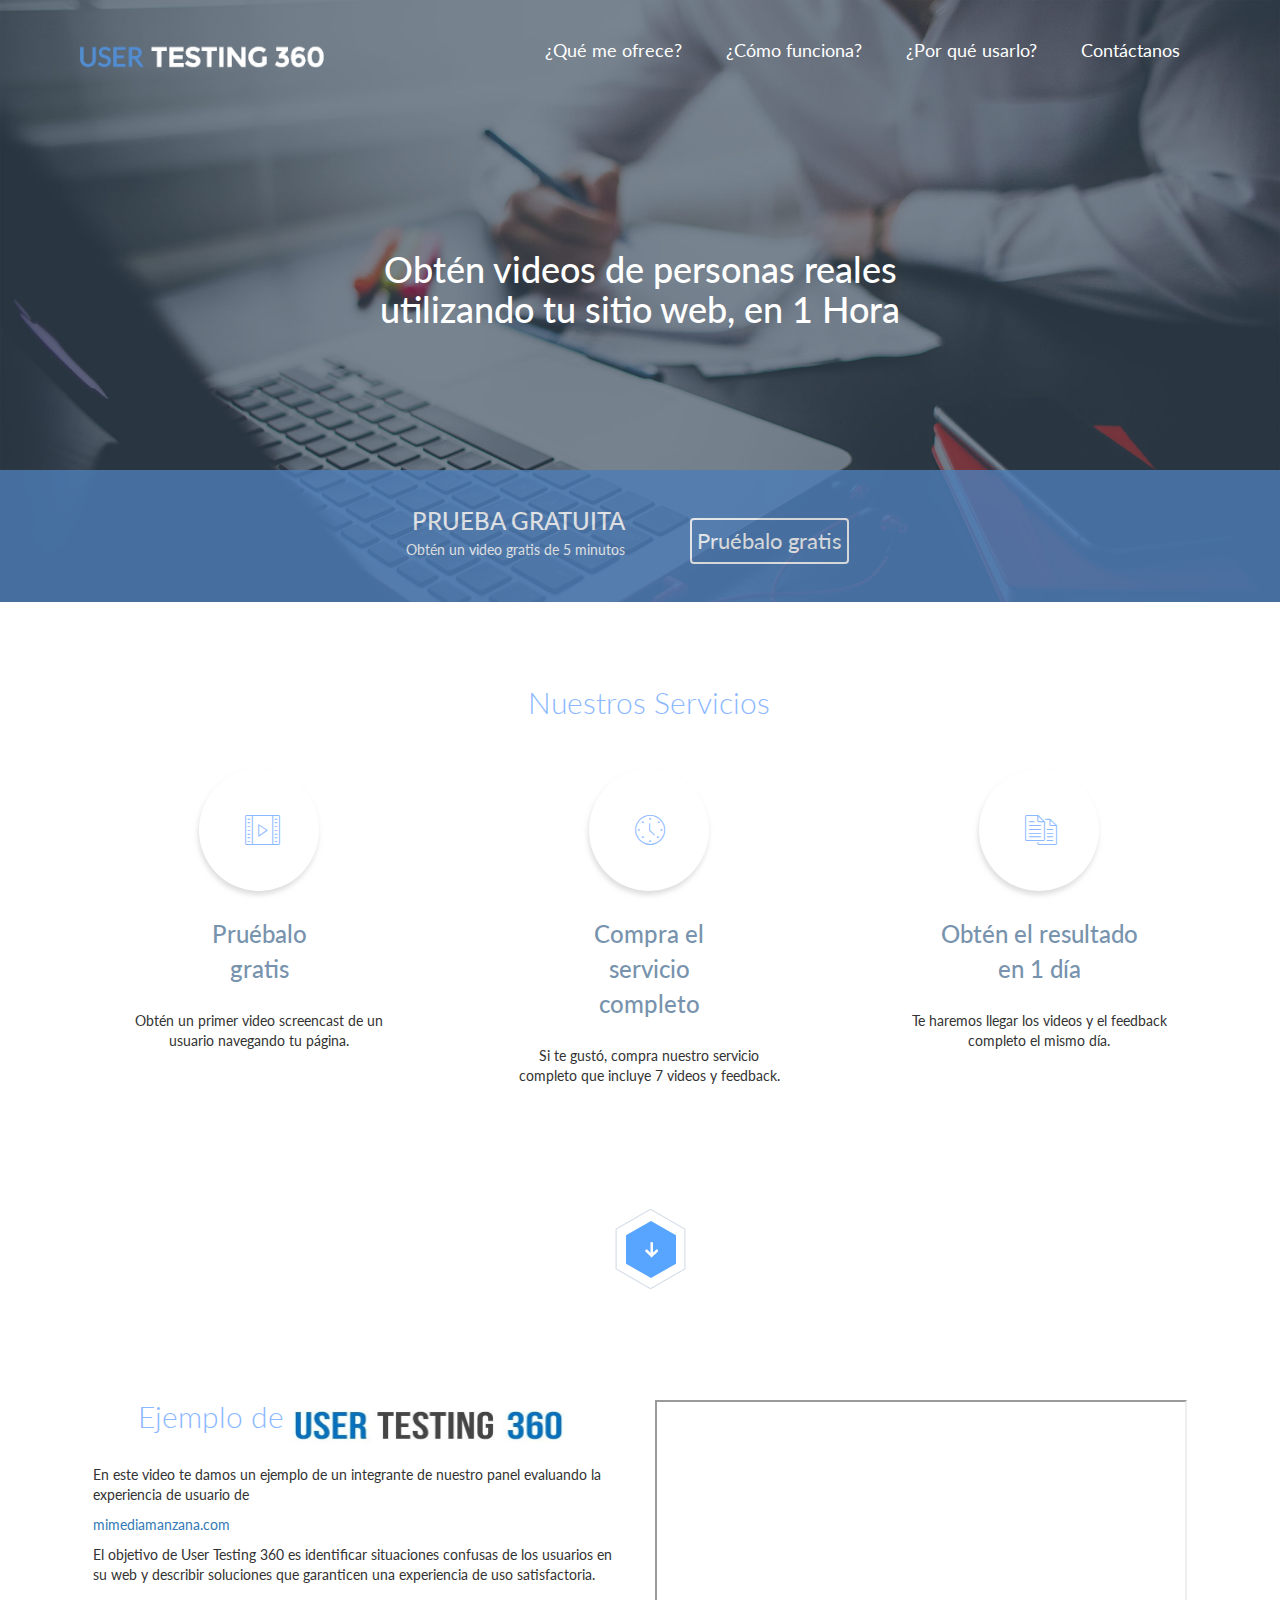
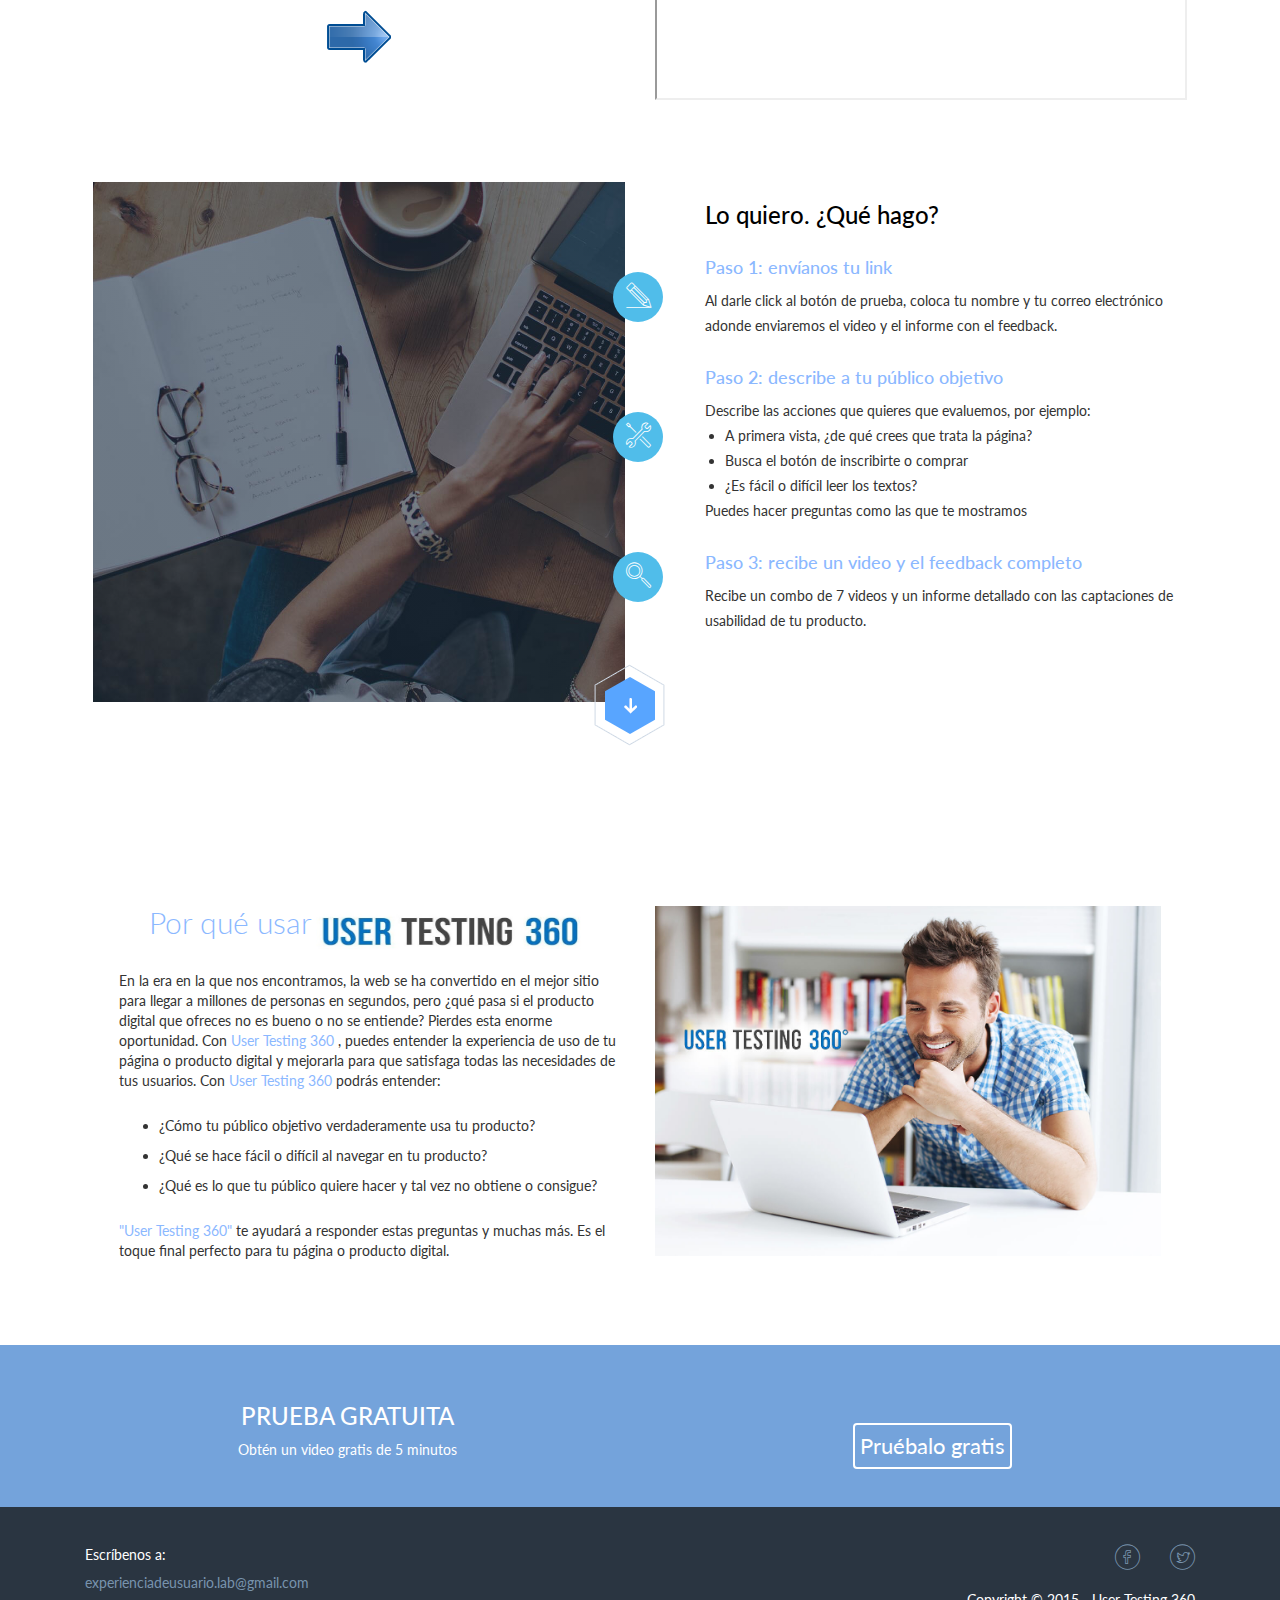
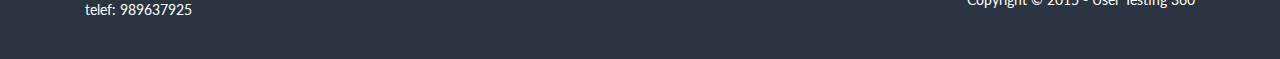
<file: index.html>
<!DOCTYPE html>
<html lang="en">
	<head>
	  	<meta charset="utf-8">
	  	<title>User Testing 360°</title>
		<meta name="viewport" content="width=device-width, initial-scale=1.0">
		<link href='https://fonts.googleapis.com/css?family=Lato:400,300,700' rel='stylesheet' type='text/css'>
		<link rel="stylesheet" href="css/animate.css">
		<link rel="stylesheet" href="css/bootstrap.css">
		<link rel="stylesheet" href="css/font-awesome.min.css">
		<link rel="stylesheet" href="css/icomoon.css">
		<link rel="stylesheet" href="css/utilities.css">
		<link rel="stylesheet" href="css/main.css">
		<link rel="icon" href="favicon.ico.png">
	</head>
	<body>
		<header class="text-white">
			<div class="container">
				<div class="row">
					<div class="col-lg-3 col-md-3 col-sm-3 col-xs-3">
						<img id="logo" src="image/user-r.png" alt="Logo-User-Testing-360">
					</div>
					<div class="col-lg-9 col-md-9 col-sm-9 col-xs-9">
						<nav>
							<ul class="float-right">
								<a class="text-white" href="#">¿Qué me ofrece?</a>
								<a class="text-white" href="#">¿Cómo funciona?</a>
								<a class="text-white" href="#">¿Por qué usarlo?</a>
								<a class="text-white" target="_blank" href="contact.html">Contáctanos</a>
							</ul>
						</nav>
					</div>
				</div>
				<div class="row text-center">
					<h1>Obtén videos de personas reales utilizando tu sitio web, en 1 Hora</h1>
				</div>
			</div>
			<div class="prueba-gratuita1 pd-3">
				<div class="row">
					<div class="col-lg-6 col-md-6 col-sm-6 col-xs-6 text-right">
						<h3>PRUEBA GRATUITA</h3>
						<p>Obtén un video gratis de 5 minutos</p>
					</div>
					<div class="col-lg-6 col-md-6 col-sm-6 col-xs-6 pd-left-50">
						<div class="btn probar-btn">
							Pruébalo gratis
						</div>
					</div>
				</div>
			</div>
		</header>
        <section class="pd-5">
            <div class="container text-center">
                <h2 class="light-blue thin">Nuestros Servicios</h2>
                <div class="row mg-top-50">
                    <div class="col-lg-4 col-md-4 col-sm-4">
                        <div class="icon-circle text-center btn">
                            <i class="icon-video main-icons light-blue"></i>
                        </div>
                        <h3 class="blue servicios-h3 w-40 lh">Pruébalo gratis</h3>
                        <p class="servicios-p">Obtén un primer video screencast de un usuario navegando tu página.</p>
                    </div>
                    <div class="col-lg-4 col-md-4 col-sm-4">
                        <div class="icon-circle text-center btn">
                            <i class="icon-clock main-icons light-blue"></i>
                        </div>
                        <h3 class="blue servicios-h3 w-52 lh">Compra el servicio completo</h3>
                        <p class="servicios-p">Si te gustó, compra nuestro servicio completo que incluye 7 videos y feedback.</p>
                    </div>
                    <div class="col-lg-4 col-md-4 col-sm-4">
                        <div class="icon-circle text-center btn">
                            <i class="icon-documents main-icons light-blue"></i>
                        </div>
                        <h3 class="blue servicios-h3 w-60 lh">Obtén el resultado en 1 día</h3>
                        <p class="servicios-p">Te haremos llegar los videos y el feedback completo el mismo día.</p>
                    </div>
					<div class="col-lg-12 col-md-12 col-sm-12 col-xs-12">
                    	<img id="separador1" src="image/separador.png" alt="Separador">
					</div>
                </div>
            </div>
        </section>
		<section>
			<div class="container pd-3">
				<div class="row">
					<div class="col-lg-6 col-md-6 col-sm-6">
						<div class="text-center">
							<h2 class="light-blue thin in-line ejemplo-h2">Ejemplo de</h2>
							<img  id="logo2" class="float-center" src="image/logo-2.jpg" alt="Logo2-user-testing-360">
						</div>
						<p class="mg-bot-10 mg-top-20">En este video te damos un ejemplo de un integrante de nuestro panel evaluando
						la experiencia de usuario de</p>
						<a class="text-left" target="_blank" href="http://mimediamanzana.com/">mimediamanzana.com</a>
						<p class="mg-top-10">El objetivo de User Testing 360 es identificar situaciones confusas de los usuarios
						en su web y describir soluciones que garanticen una experiencia de uso satisfactoria.</p>
						<div class="text-center">
							<img id="flecha" src="image/flecha.png" alt="Flecha">
						</div>
					</div>
					<div class="col-lg-6 col-md-6 col-sm-6">
						<iframe src="https://www.youtube.com/embed/u7MDfG9ZJTU"></iframe>
					</div>
				</div>
			</div>
		</section>
		<section>
			<div class="container pd-3">
				<div class="row">
					<div class="col-lg-6 col-md-6 col-sm-6">
						<div class="bg-pasos">
							<div class="icons-pasos-div">
								<i class="icon-pencil text-white"></i>
							</div>
							<div class="icons-pasos-div">
								<i class="icon-tools-2 text-white"></i>
							</div>
							<div class="icons-pasos-div">
								<i class="icon-magnifying-glass text-white"></i>
							</div>
						</div>
						<div class="hidden-xs hidden-sm">
							<img id="separador2" src="image/separador.png" alt="Separador">
						</div>
					</div>
					<div class="col-lg-6 col-md-6 col-sm-6 lh-pasos">
						<h3 class="black mg-left-50">Lo quiero. ¿Qué hago?</h3>
						<h4 class="mg-top-30 light-blue mg-left-50">Paso 1: envíanos tu link</h4>
						<p class="mg-left-50">Al darle click al botón de prueba, coloca tu nombre y tu correo
						electrónico adonde enviaremos el video y el informe con el feedback.</p>
						<h4 class="mg-top-30 light-blue mg-left-50">Paso 2: describe a tu público objetivo</h4>
						<p class="mg-left-50">Describe las acciones que quieres que evaluemos, por ejemplo:</p>
						<ul class="mg-left-30">
							<li>A primera vista, ¿de qué crees que trata la página?</li>
							<li>Busca el botón de inscribirte o comprar</li>
							<li>¿Es fácil o difícil leer los textos?</li>
						</ul>
						<p class="mg-left-50">Puedes hacer preguntas como las que te mostramos</p>
						<h4 class="mg-top-30 light-blue mg-left-50">Paso 3: recibe un video y el feedback completo</h4>
						<p class="mg-left-50">Recibe un combo de 7 videos y un informe detallado con las captaciones
						de usabilidad de tu producto.</p>
					</div>
					<div class="col-sm-12 col-xs-12 hidden-lg hidden-md text-center">
						<img id="separador1" src="image/separador.png" alt="Separador">
					</div>
				</div>
			</div>
		</section>
		<section>
			<div class="container pd-5">
				<div class="row">
					<div class="col-lg-6 col-md-6 col-sm-6">
						<div class="text-center">
							<h2 class="light-blue thin in-line ejemplo-h2">Por qué usar</h2>
							<img  id="logo2" class="float-center" src="image/logo-2.jpg" alt="Logo2-user-testing-360">
						</div>
						<p class="mg-top-20 mg-bot-20">En la era en la que nos encontramos, la web se ha convertido en el mejor sitio para
						llegar a millones de personas en segundos, pero ¿qué pasa si el producto digital que ofreces
						no es bueno o no se entiende? Pierdes esta enorme oportunidad. Con <span class="light-blue">User Testing 360</span>
						, puedes entender la experiencia de uso de tu página o producto digital y mejorarla para que satisfaga todas
						las necesidades de tus usuarios. Con <span class="light-blue">User Testing 360</span> podrás entender:</p>
						<ul class="lh-motivo">
							<li>¿Cómo tu público objetivo verdaderamente usa tu producto?</li>
							<li>¿Qué se hace fácil o difícil al navegar en tu producto?</li>
							<li>¿Qué es lo que tu público quiere hacer y tal vez no obtiene o consigue?</li>
						</ul>
						<p class="mg-top-20 mg-bot-20"><span class="light-blue">"User Testing 360"</span> te ayudará a responder
						estas preguntas y muchas más. Es el toque final perfecto para tu página
						o producto digital.</p>
					</div>
					<div class="col-lg-6 col-md-6 col-sm-6">
						<div class="bg-motivo"></div>
					</div>
				</div>
			</div>
		</section>
		<section class="text-center text-white light-blue-bg pd-3">
			<div class="container">
				<div class="row">
					<div class="col-lg-6 col-md-6 col-sm-6">
						<h3>PRUEBA GRATUITA</h3>
						<p>Obtén un video gratis de 5 minutos</p>
					</div>
					<div class="col-lg-6 col-md-6 col-sm-6">
						<div class="btn probar-btn probar-btn-2">
							Pruébalo gratis
						</div>
					</div>
				</div>
			</div>
		</section>
		<footer class="pd-3 text-white">
			<div class="container">
				<div class="row"></div>
					<div class="col-lg-9 col-md-9 col-sm-9">
						<p>Escríbenos a:</p>
						<p class="blue lh">experienciadeusuario.lab@gmail.com</p>
						<p>telef: 989637925</p>
					</div>
					<div class="col-lg-3 col-md-3 col-sm-3">
						<i class="icon-twitter footer-icons blue"></i>
						<i class="icon-facebook footer-icons blue mg-right-30"></i>
						<p class="float-right mg-top-20">Copyright © 2015 - User Testing 360</p>
					</div>
				</div>
			</div>
		</footer>
    </body>
</html>
</file>
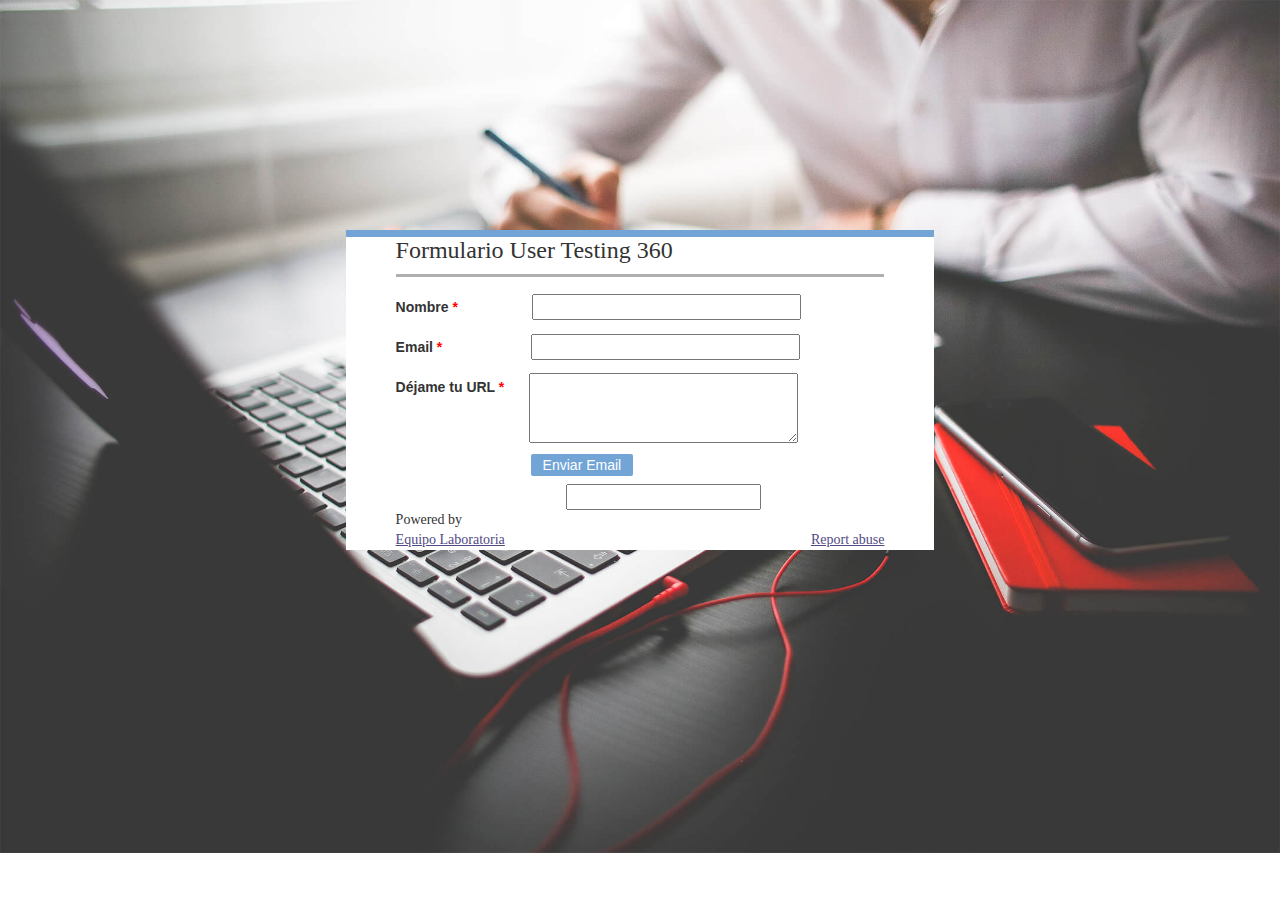
<file: contact.html>
<!DOCTYPE html>
<html>
<head>
    <title>Contacto</title>
    <meta charset="utf-8">
    <meta name="viewport" content="width=device-width, initial-scale=1.0">
    <link rel="stylesheet" href="css/animate.css">
    <link rel="stylesheet" href="css/bootstrap.css">
    <link rel="stylesheet" href="css/font-awesome.min.css">
    <link rel="stylesheet" href="css/icomoon.css">
    <link rel="stylesheet" href="css/utilities.css">
    <link rel="stylesheet" href="css/contact.css">
    <link rel="icon" href="favicon.ico.png">
</head>
<body>
    <div id="formulario">
        <h3>Formulario User Testing 360</h3>
        <form>
            <p class="strong in-line mg-top-10 mg-bot-10">Nombre <span class="red">*</span></p>
            <input type="text" name="Nombre"><br>
            <p class="strong in-line mg-top-10 mg-bot-10">Email <span class="red">*</span></p>
            <input class="email-input" type="text" name="Email"><br>
            <p class="strong in-line mg-top-10 float-left">Déjame tu URL <span class="red">*</span></p>
            <textarea name="name"></textarea>
            <input class="enviar-btn text-white" type="submit" value="Enviar Email">
            <input class="empty-input" type="text" name="input">
        </form>
        <p class=>Powered by</p><a href="#">Equipo Laboratoria</a>
        <a class="float-right" href="#">Report abuse</a>
    </div>
</body>
</html>
</file>
<file: css/icomoon.css>
@font-face {
	font-family: 'icomoon';
	src:url('../fonts/icomoon.eot?6zm5h9');
	src:url('../fonts/icomoon.eot?6zm5h9#iefix') format('embedded-opentype'),
		url('../fonts/icomoon.ttf?6zm5h9') format('truetype'),
		url('../fonts/icomoon.woff?6zm5h9') format('woff'),
		url('../fonts/icomoon.svg?6zm5h9#icomoon') format('svg');
	font-weight: normal;
	font-style: normal;
}

[class^="icon-"], [class*=" icon-"] {
	font-family: 'icomoon';
	speak: none;
	font-style: normal;
	font-weight: normal;
	font-variant: normal;
	text-transform: none;
	line-height: 1;

	/* Better Font Rendering =========== */
	-webkit-font-smoothing: antialiased;
	-moz-osx-font-smoothing: grayscale;
}

.icon-laptop:before {
	content: "\e001";
}
.icon-document:before {
	content: "\e005";
}
.icon-documents:before {
	content: "\e006";
}
.icon-search:before {
	content: "\e007";
}
.icon-presentation:before {
	content: "\e00e";
}
.icon-video:before {
	content: "\e011";
}
.icon-envelope:before {
	content: "\e028";
}
.icon-gears:before {
	content: "\e02b";
}
.icon-pencil:before {
	content: "\e032";
}
.icon-tools:before {
	content: "\e033";
}
.icon-tools-2:before {
	content: "\e034";
}
.icon-magnifying-glass:before {
	content: "\e037";
}
.icon-profile-male:before {
	content: "\e040";
}
.icon-profile-female:before {
	content: "\e041";
}
.icon-speedometer:before {
	content: "\e051";
}
.icon-clock:before {
	content: "\e055";
}
.icon-alarmclock:before {
	content: "\e059";
}
.icon-happy:before {
	content: "\e05b";
}
.icon-sad:before {
	content: "\e05c";
}
.icon-facebook:before {
	content: "\e05d";
}
.icon-twitter:before {
	content: "\e05e";
}
.icon-linkedin:before {
	content: "\e062";
}
</file>
<file: css/utilities.css>
.text-white {
    color: #fff;
}

.blue {
    color: #7893AD;
}

.light-blue {
    color: #8BB8FF;
}

.light-blue-bg {
    background-color: #74A3DB;
}

.black {
    color: #000;
}

.red {
    color: red;
}

.strong {
    font-weight: bold;
}

.pd-left-50 {
    padding-left: 50px;
}

.thin {
    font-weight: 300;
}

.pd-3 {
    padding: 3%;
}

.pd-5 {
    padding: 5%;
}

.float-right {
    float: right;
}

.text-center {
    text-align: center;
}

.text-right {
    text-align: right;
}

.text-left {
    text-align: left;
}

p {
    margin: 0;
}

.mg-top-50 {
    margin-top: 50px;
}

.w-52 {
    width: 52%;
}

.w-60 {
    width: 60%;
}

.w-40 {
    width: 40%;
}

.lh {
    line-height: 3.5rem;
}

.in-line {
    display: inline-block;
}

.float-center {
    float: center;
}

.float-left {
    float: left;
}

.mg-left-30 {
    margin-left: 30px;
}

.mg-top-10 {
    margin-top: 10px;
}

.mg-bot-10 {
    margin-bottom: 10px;
}
.mg-bot-20 {
    margin-bottom: 20px;
}

.mg-top-20 {
    margin-top: 20px;
}

.mg-top-30 {
    margin-top: 30px;
}

.mg-right-30 {
    margin-right: 30px;
}

.mg-left-50 {
    margin-left: 50px;
}

.lh-pasos {
    line-height: 2.5rem;
}

.lh-motivo {
    line-height: 3rem;
}
</file>
<file: css/main.css>
* {
    font-family: Lato;
}

header {
    background: linear-gradient(rgba(30, 50, 70, 0.6), rgba(30, 50, 70, 0.6)), url(../image/large.jpg);
    width: 100%;
    background-size: cover;
    padding-top: 3%;
}

#logo {
    width: 100%;
}

nav a {
    margin-right: 20px;
    font-size: 1.8rem;
    padding: 10px;
}

nav a:hover {
    background-color: #74A3DB;
}

h1 {
    width: 50%;
    margin: 15% auto 12%;
}

.prueba-gratuita1 {
    background-color: #4E7EB8;
    opacity: 0.8;
}
.prueba-gratuita1 h3 {
    margin-top: 0;
    margin-bottom: 5px;
}

.probar-btn {
    font-size: 2.2rem;
    padding: 5px;
    border: 2px solid #fff;
    margin: 10px 0 0 0px;
}

.probar-btn:hover {
    background-color: #fff;
    color: #74A3DB;
}

.icon-circle {
    width: 120px;
    background-color: #fff;
    border-radius: 100%;
    padding: 45px;
    box-shadow: -1px 4px 5px 0px rgba(201, 201, 201, 0.62);
    margin: auto;
}

.main-icons {
    font-size: 3rem;
}

.servicios-h3 {
    margin: 25px auto;
}

.servicios-p {
    width: 75%;
    margin: 0 auto 30px;
}

#separador1 {
    margin-top: 7%;
}

#logo2 {
    width: 55%;
    height: 40px;
}

.ejemplo-h2 {
    margin: 0;
}

#flecha {
    margin: 20px 0;
}

iframe {
    width: 100%;
    height: 300px;
}

.bg-pasos {
    background: linear-gradient(rgba(30, 50, 70, 0.6), rgba(30, 50, 70, 0.6)), url(../image/sec-2.jpg);
    background-size: cover;
    width: 100%;
    height: 520px;
}

.icons-pasos-div {
    background-color: #50BDEA;
    font-size: 2.5rem;
    height: 50px;
    width: 50px;
    border-radius: 100%;
    text-align: center;
    padding: 7px;
    position: relative;
    margin-bottom: 90px;
    top: 90px;
    left: 520px;
}

#separador2 {
    position: relative;
    top: -50px;
    left: 490px;
}

ul {
    margin-bottom: 0;
}

.bg-motivo {
    background-image: url(../image/banner.jpg);
    background-size: cover;
    width: 100%;
    height: 350px;
}

.probar-btn-2 {
    margin-top: 40px;
}

footer {
    background-color: #2A3541;
}

.footer-icons {
    font-size: 2.5rem;
    float: right
}

@media screen and (min-width: 320px) and (max-width: 1000px) {
    .icons-pasos-div {
        display: none;
    }

}
</file>
<file: css/contact.css>
body {
    background-image: url(../image/large.jpg);
    background-size: cover;
    width: 100%;
    background-repeat: no-repeat;
    padding: 18% 27%;
    font-family: serif;
}

#formulario {
    padding: 0 50px;
    background-color: #fff;
    border-top: 7px solid #72A4D6;
    margin: auto;
}

h3 {
    padding: 0 0 10px 0;
    border-bottom: 3px solid rgb(175, 175, 175);
    margin-top: 0;
}

form {
    font-family: Arial;
}

input {
    width: 55%;
    margin-left: 70px;
}

.email-input {
    margin-left: 85px;
}

textarea {
    width: 55%;
    margin-left: 25px;
    margin-top: 6px;
    height: 70px;
}

.enviar-btn {
    background-color: #72A4D6;
    border: none;
    margin-top: 6px;
    margin-left: 135px;
    width: 21%;
    border-radius: 2px;
}

.empty-input {
    margin-left: 170px;
    margin-top: 8px;
    width: 40%;
}

a {
    color: rgb(81, 73, 131);
    text-decoration: underline;
}
</file>
